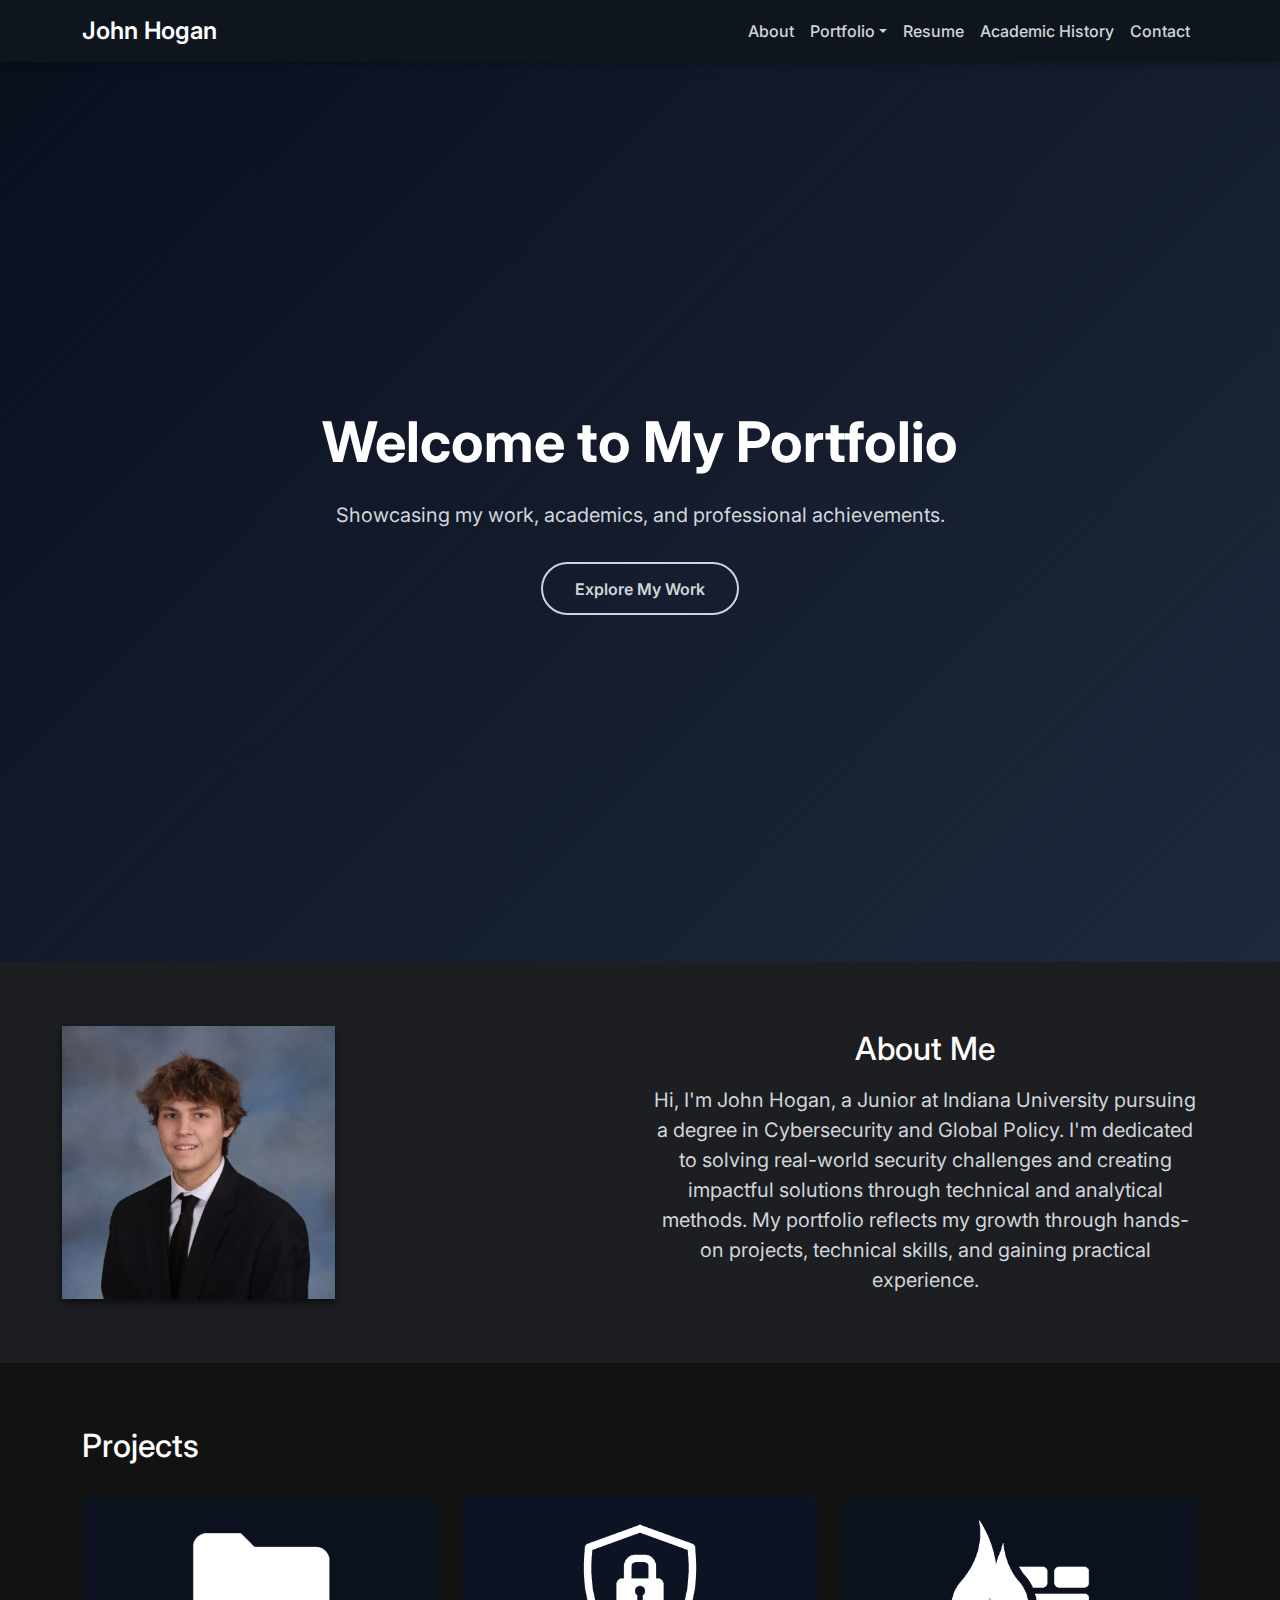
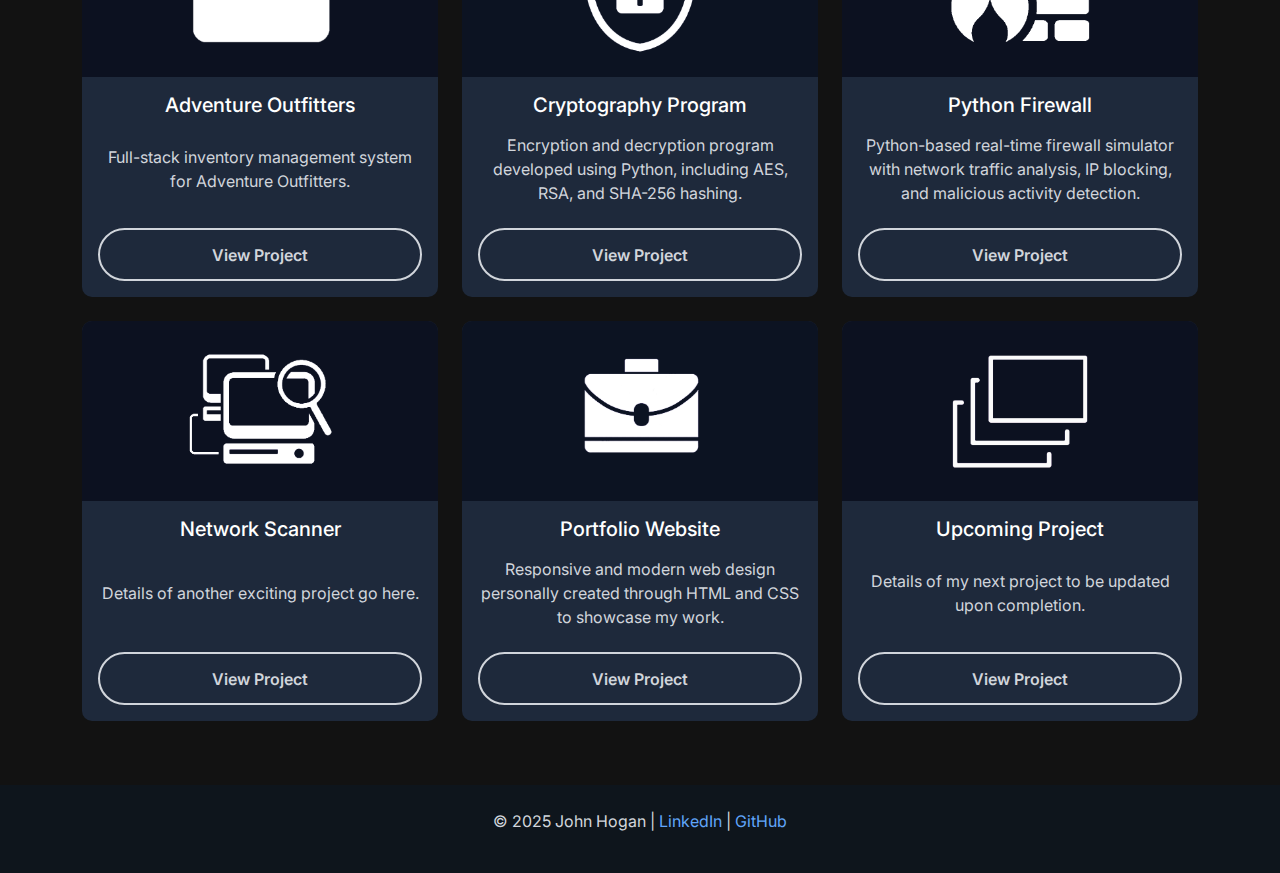
<file: index.html>
<!DOCTYPE html>
<html lang="en">
<head>
    <link rel="apple-touch-icon" sizes="180x180" href="apple-touch-icon.png">
    <link rel="icon" type="image/png" sizes="32x32" href="favicon-32x32.png">
    <link rel="icon" type="image/png" sizes="16x16" href="favicon-16x16.png">
    <link rel="manifest" href="site.webmanifest">
    <meta charset="UTF-8">
    <meta name="viewport" content="width=device-width, initial-scale=1.0">
    <title>John Hogan Portfolio</title>
    <link href="https://cdn.jsdelivr.net/npm/bootstrap@5.3.0-alpha1/dist/css/bootstrap.min.css" rel="stylesheet">
    <link href="https://fonts.googleapis.com/css2?family=Inter:wght@400;500;700&display=swap" rel="stylesheet">
    <style>
        /* General Reset */
        body {
            font-family: 'Inter', sans-serif;
            margin: 0;
            padding: 0;
            background-color: #121212;
            color: #ffffff;
        }

       /* Navbar */
       .navbar {
            background-color: #0e151c;
            box-shadow: 0 4px 8px rgba(0, 0, 0, 0.2);
        }
        .navbar-brand {
            font-size: 1.5rem;
            font-weight: 600;
            color: #ffffff;
            margin-right: 1rem; /* Adds spacing to the right of the brand */
        }
        .navbar-nav .nav-link {
            color: #d1d5db;
            font-weight: 500;
            font-size: 1rem;
            padding: 0.5rem 1rem;
            transition: color 0.3s, background-color 0.3s;
        }
        .navbar-nav .nav-link:hover {
            color: #ffffff;
            background-color: #2b3d4f;
            border-radius: 5px;
        }
        .dropdown:hover .dropdown-menu {
            display: block;
        }
        .dropdown-menu {
            background-color: #1c3040;
            border: none;
            box-shadow: 0 4px 6px rgba(0, 0, 0, 0.2);
        }
        .dropdown-menu .dropdown-item {
            color: #d1d5db;
            padding: 0.5rem 1rem;
            transition: background-color 0.3s, color 0.3s;
        }
        .dropdown-menu .dropdown-item:hover {
            background-color: #2b3d4f;
            color: #ffffff;
        }

        .hero {
            background: linear-gradient(135deg, #0a0f1e, #1e293b);
            height: 100vh;
            display: flex;
            justify-content: center;
            align-items: center;
            text-align: center;
        }
        .hero div {
            max-width: 700px;
        }
        .hero h1 {
            font-size: 3.5rem;
            font-weight: 700;
            margin-bottom: 1.5rem;
        }
        .hero p {
            font-size: 1.25rem;
            color: #d1d5db;
            margin-bottom: 2rem;
        }
        .hero .btn {
            font-size: 1rem;
            font-weight: 600;
            padding: 0.8rem 2rem;
            background-color: transparent;
            color: #d1d5db;
            border: 2px solid #d1d5db;
            border-radius: 30px;
            transition: background-color 0.3s, color 0.3s;
        }
        .hero .btn:hover {
            background-color: #3a3f44;
            color: #ffffff;
        }

        /* About Section */
        #about {
            padding: 4rem 1rem;
            background-color: #1c1e21;
        }
        #about h2 {
            text-align: center;
            font-size: 2rem;
            margin-bottom: 1rem;
        }
        #about p {
            font-size: 1.25rem;
            color: #d1d5db;
            max-width: 700px;
            margin: auto;
            text-align: center;
        }

        /* Portfolio Section */
        #portfolio {
            padding: 4rem 1rem;
            background-color: #121212;
        }
        .portfolio-card {
            background-color: #1e293b;
            border: none;
            border-radius: 10px;
            transition: transform 0.3s ease, box-shadow 0.3s ease;
            height: 400px; 
            display: flex; 
            flex-direction: column; 
            justify-content: space-between;

        }
        .portfolio-card:hover {
            transform: translateY(-10px);
            box-shadow: 0 10px 20px rgba(0, 0, 0, 0.5);
        }
        .portfolio-card img {
            width: 100%; 
            height: 180px; 
            object-fit: cover; 
            border-radius: 10px 10px 0 0;
        }
        .portfolio-card .card-body {
            flex: 1; 
            display: flex;
            flex-direction: column; 
            justify-content: space-between; 
            text-align: center; 
}

        .portfolio-card h5 {
            color: #ffffff;
        }
        .portfolio-card p {
            color: #d1d5db;
        }
        .portfolio-card .btn {
            font-size: 1rem;
            font-weight: 600;
            padding: 0.8rem 2rem;
            background-color: transparent;
            color: #d1d5db;
            border: 2px solid #d1d5db;
            border-radius: 30px;
            transition: background-color 0.3s, color 0.3s;
        }
        .portfolio-card .btn:hover {
            background-color: #3a3f44;
            color: #ffffff;
        }

        /* Footer */
        footer {
            background-color: #0e151c;
            color: #d1d5db;
            text-align: center;
            padding: 1.5rem 0;
        }
        footer a {
            color: #60a5fa;
            text-decoration: none;
        }
        footer a:hover {
            text-decoration: underline;
        }

        #about {
            padding: 4rem 1rem;
            background-color: #1c1e21;
        }

        #about .about-photo {
            max-width: 50%; 
            height: auto;
            box-shadow: 0 4px 10px rgba(0, 0, 0, 0.6);
            margin-left: -20px; 
            display: block;
        }

        #about .about-heading {
            text-align: center;
            font-size: 2rem;
            margin-bottom: 1rem;
            color: #ffffff;
        }

        #about p {
            font-size: 1.25rem;
            color: #d1d5db;
            max-width: 700px;
            margin: auto;
            text-align: center; 
        }
    </style>
</head>
<body>
    <!-- Navbar -->
    <nav class="navbar navbar-expand-lg">
        <div class="container">
            <a class="navbar-brand" href="#">John Hogan</a>
            <button class="navbar-toggler" type="button" data-bs-toggle="collapse" data-bs-target="#navbarNav">
                <span class="navbar-toggler-icon"></span>
            </button>
            <div class="collapse navbar-collapse" id="navbarNav">
                <ul class="navbar-nav ms-auto">
                    <li class="nav-item"><a class="nav-link" href="#about">About</a></li>
                    <li class="nav-item dropdown">
                        <a class="nav-link dropdown-toggle" href="#" id="portfolioDropdown" role="button" data-bs-toggle="dropdown">Portfolio</a>
                        <ul class="dropdown-menu">
                            <li><a class="dropdown-item" href="project1.html">Adventure Outfitters</a></li>
                            <li><a class="dropdown-item" href="project2.html">Cryptography Program</a></li>
                            <li><a class="dropdown-item" href="project3.html">Python Firewall</a></li>
                            <li><a class="dropdown-item" href="project4.html">Network Scanner</a></li>
                            <li><a class="dropdown-item" href="project5.html">Portfolio Website</a></li>
                        </ul>
                    </li>
                    <li class="nav-item"><a class="nav-link" href="resume.html">Resume</a></li>
                    <li class="nav-item"><a class="nav-link" href="academic-history.html">Academic History</a></li>
                    <li class="nav-item"><a class="nav-link" href="contact.html">Contact</a></li>
                </ul>
            </div>
        </div>
    </nav>

    <!-- Hero Section -->
    <section class="hero">
        <div>
            <h1>Welcome to My Portfolio</h1>
            <p>Showcasing my work, academics, and professional achievements.</p>
            <a href="#portfolio" class="btn">Explore My Work</a>
        </div>
    </section>

    <!-- About Section -->
    <section id="about">
        <div class="container">
            <div class="row align-items-center">
                <div class="col-md-6 text-center">
                    <img src="Images/john-hogan.jpg" alt="John Hogan" class="img-fluid about-photo">
                </div>
                <div class="col-md-6">
                    <h2 class="about-heading">About Me</h2>
                    <p>
                        Hi, I'm John Hogan, a Junior at Indiana University pursuing a degree in Cybersecurity and Global Policy.
                        I'm dedicated to solving real-world security challenges and creating impactful solutions through 
                        technical and analytical methods. 
                        My portfolio reflects my growth through hands-on projects, technical skills, and gaining practical experience.
                    </p>
                </div>
            </div>
        </div>
    </section>

    <!-- Portfolio Section -->
    <section id="portfolio">
        <div class="container">
            <h2>Projects</h2>
            <br>
            <div class="row g-4">
                <div class="col-md-4">
                    <div class="card portfolio-card">
                        <img src="Images/folder-stock.png" class="card-img-top" alt="I211 Project">
                        <div class="card-body">
                            <h5>Adventure Outfitters</h5>
                            <p>Full-stack inventory management system for Adventure Outfitters.</p>
                            <a href="project1.html" class="btn">View Project</a>
                        </div>
                    </div>
                </div>
                <div class="col-md-4">
                    <div class="card portfolio-card">
                        <img src="Images/crypt-stock.png" class="card-img-top" alt="Portfolio Website">
                        <div class="card-body">
                            <h5>Cryptography Program</h5>
                            <p>Encryption and decryption program developed using Python, including AES, RSA, and SHA-256 hashing.</p>
                            <a href="project2.html" class="btn">View Project</a>
                        </div>
                    </div>
                </div>
                <div class="col-md-4">
                    <div class="card portfolio-card">
                        <img src="Images/firewall-stock.png" class="card-img-top" alt="Portfolio Website">
                        <div class="card-body">
                            <h5>Python Firewall</h5>
                            <p>Python-based real-time firewall simulator with network traffic analysis, IP blocking, and malicious activity detection.</p>
                            <a href="project3.html" class="btn">View Project</a>
                        </div>
                    </div>
                </div>
                <div class="col-md-4">
                    <div class="card portfolio-card">
                        <img src="Images/network-stock.png" class="card-img-top" alt="Project 3">
                        <div class="card-body">
                            <h5>Network Scanner</h5>
                            <p>Details of another exciting project go here.</p>
                            <a href="project4.html" class="btn">View Project</a>
                        </div>
                    </div>
                </div>
                <div class="col-md-4">
                    <div class="card portfolio-card">
                        <img src="Images/portfolio-stock.png" class="card-img-top" alt="Portfolio Website">
                        <div class="card-body">
                            <h5>Portfolio Website</h5>
                            <p>Responsive and modern web design personally created through HTML and CSS to showcase my work.</p>
                            <a href="project5.html" class="btn">View Project</a>
                        </div>
                    </div>
                </div>
                <div class="col-md-4">
                    <div class="card portfolio-card">
                        <img src="Images/upcoming-stock.png" class="card-img-top" alt="Portfolio Website">
                        <div class="card-body">
                            <h5>Upcoming Project</h5>
                            <p>Details of my next project to be updated upon completion.</p>
                            <a href="upcoming.html" class="btn">View Project</a>
                        </div>
                    </div>
                </div>
            </div>
        </div>
    </section>

    <!-- Footer -->
    <footer>
        <div class="container">
            <p>© 2025 John Hogan | <a href="https://www.linkedin.com/in/john-hogan-801b90250" target="_blank">LinkedIn</a> | <a href="https://github.com" target="_blank">GitHub</a></p>
        </div>
    </footer>

    <script src="https://cdn.jsdelivr.net/npm/bootstrap@5.3.0-alpha1/dist/js/bootstrap.bundle.min.js"></script>
</body>
</html>
</file>
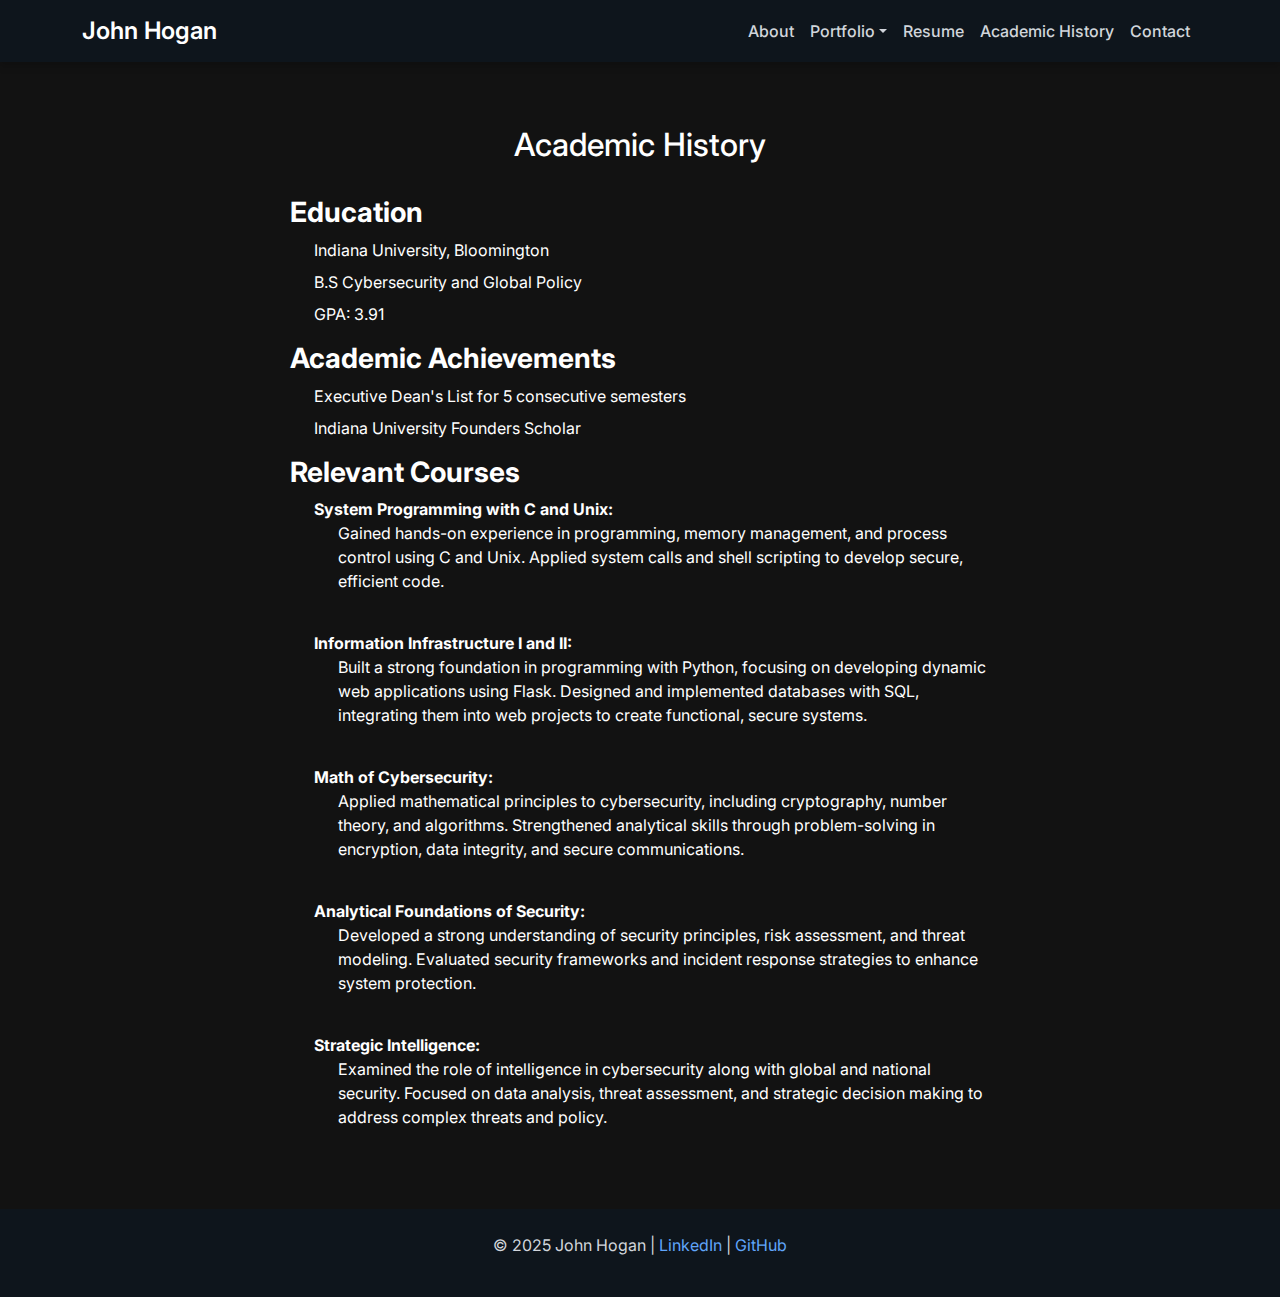
<file: academic-history.html>
<!DOCTYPE html>
<html lang="en">
<head>
    <link rel="apple-touch-icon" sizes="180x180" href="apple-touch-icon.png">
    <link rel="icon" type="image/png" sizes="32x32" href="favicon-32x32.png">
    <link rel="icon" type="image/png" sizes="16x16" href="favicon-16x16.png">
    <link rel="manifest" href="site.webmanifest">
    <meta charset="UTF-8">
    <meta name="viewport" content="width=device-width, initial-scale=1.0">
    <title>Academic History - John Hogan</title>
    <link href="https://cdn.jsdelivr.net/npm/bootstrap@5.3.0-alpha1/dist/css/bootstrap.min.css" rel="stylesheet">
    <link href="https://fonts.googleapis.com/css2?family=Inter:wght@400;500;700&display=swap" rel="stylesheet">
    <style>
        /* General Reset */
        body {
            font-family: 'Inter', sans-serif;
            margin: 0;
            padding: 0;
            background-color: #121212;
            color: #ffffff;
        }

        /* Navbar */
        .navbar {
            background-color: #0e151c;
            box-shadow: 0 4px 8px rgba(0, 0, 0, 0.2);
        }
        .navbar-brand {
            font-size: 1.5rem;
            font-weight: 600;
            color: #ffffff;
            margin-right: 1rem;
        }
        .navbar-nav .nav-link {
            color: #d1d5db;
            font-weight: 500;
            font-size: 1rem;
            padding: 0.5rem 1rem;
            transition: color 0.3s, background-color 0.3s;
        }
        .navbar-nav .nav-link:hover {
            color: #ffffff;
            background-color: #2b3d4f;
            border-radius: 5px;
        }
        .dropdown:hover .dropdown-menu {
            display: block;
        }
        .dropdown-menu {
            background-color: #1c3040;
            border: none;
            box-shadow: 0 4px 6px rgba(0, 0, 0, 0.2);
        }
        .dropdown-menu .dropdown-item {
            color: #d1d5db;
            padding: 0.5rem 1rem;
            transition: background-color 0.3s, color 0.3s;
        }
        .dropdown-menu .dropdown-item:hover {
            background-color: #2b3d4f;
            color: #ffffff;
        }

        /* Academic History Section */
        #academic-history {
            padding: 4rem 1rem;
            background-color: #121212;
        }
        #academic-history h2 {
            text-align: center;
            font-size: 2rem;
            margin-bottom: 2rem;
        }
        #academic-history ul {
            list-style: none;
            padding: 0;
            max-width: 700px;
            margin: auto;
        }
        #academic-history ul li {
            margin-bottom: 1rem;
            font-size: 1.25rem;
        }
        #academic-history ul ul {
            margin-left: 1.5rem;
        }
        #academic-history ul ul li {
            font-size: 1rem;
            margin-bottom: 0.5rem;
        }

        /* Footer */
        footer {
            background-color: #0e151c;
            color: #d1d5db;
            text-align: center;
            padding: 1.5rem 0;
        }
        footer a {
            color: #60a5fa;
            text-decoration: none;
        }
        footer a:hover {
            text-decoration: underline;
        }
    </style>
</head>
<body>
    <!-- Navbar -->
    <nav class="navbar navbar-expand-lg">
        <div class="container">
            <a class="navbar-brand" href="index.html">John Hogan</a>
            <button class="navbar-toggler" type="button" data-bs-toggle="collapse" data-bs-target="#navbarNav">
                <span class="navbar-toggler-icon"></span>
            </button>
            <div class="collapse navbar-collapse" id="navbarNav">
                <ul class="navbar-nav ms-auto">
                    <li class="nav-item"><a class="nav-link" href="index.html#about">About</a></li>
                    <li class="nav-item dropdown">
                        <a class="nav-link dropdown-toggle" href="#" id="portfolioDropdown" role="button" data-bs-toggle="dropdown">Portfolio</a>
                        <ul class="dropdown-menu">
                            <li><a class="dropdown-item" href="project1.html">Adventure Outfitters</a></li>
                            <li><a class="dropdown-item" href="project2.html">Cryptography Program</a></li>
                            <li><a class="dropdown-item" href="project3.html">Python Firewall</a></li>
                            <li><a class="dropdown-item" href="project4.html">Network Scanner</a></li>
                            <li><a class="dropdown-item" href="project5.html">Portfolio Website</a></li>
                        </ul>
                    </li>
                    <li class="nav-item"><a class="nav-link" href="resume.html">Resume</a></li>
                    <li class="nav-item"><a class="nav-link" href="academic-history.html">Academic History</a></li>
                    <li class="nav-item"><a class="nav-link" href="contact.html">Contact</a></li>
                </ul>
            </div>
        </div>
    </nav>

    <!-- Academic History Section -->
<main>
    <section id="academic-history">
        <h2>Academic History</h2>
        <ul>
            <li>
                <h3><strong>Education</strong></h3>
                <ul>
                    <li>
                        <li>Indiana University, Bloomington</li>
                        <li>B.S Cybersecurity and Global Policy</li>
                        <li>GPA: 3.91</li>
                    </li>
                </ul>
            </li>
    
            <li>
                <h3><strong>Academic Achievements</strong></h3>
                <ul>
                    <li>Executive Dean's List for 5 consecutive semesters</li>
                    <li>Indiana University Founders Scholar</li>
                </ul>
            </li>
    
            <li>
                <h3><strong>Relevant Courses</strong></h3>
                <ul>
                    <li>
                        <b>System Programming with C and Unix:</b>
                        <ul>
                            <li>Gained hands-on experience in programming, memory management, and process control using C and Unix. Applied system calls and shell scripting to develop secure, efficient code.</li>
                        </ul>
                    </li>
                    <br>
                    <li>
                        <b>Information Infrastructure I and II:</b>
                        <ul>
                            <li>Built a strong foundation in programming with Python, focusing on developing dynamic web applications using Flask. Designed and implemented databases with SQL, integrating them into web projects to create functional, secure systems.</li>
                        </ul>
                    </li>
                    <br>
                    <li>
                        <b>Math of Cybersecurity:</b>
                        <ul>
                            <li>Applied mathematical principles to cybersecurity, including cryptography, number theory, and algorithms. Strengthened analytical skills through problem-solving in encryption, data integrity, and secure communications.</li>
                        </ul>
                    </li>
                    <br>
                    <li>
                        <b>Analytical Foundations of Security:</b>
                        <ul>
                            <li>Developed a strong understanding of security principles, risk assessment, and threat modeling. Evaluated security frameworks and incident response strategies to enhance system protection.</li>
                        </ul>
                    </li>
                    <br>
                    <li>
                        <b>Strategic Intelligence:</b>
                        <ul>
                            <li>Examined the role of intelligence in cybersecurity along with global and national security. Focused on data analysis, threat assessment, and strategic decision making to address complex threats and policy.</li>
                        </ul>
                    </li>
                </ul>
            </li>
        </ul>
    </section>
    
</main>

    <!-- Footer -->
    <footer>
        <div class="container">
            <p>© 2025 John Hogan | <a href="https://www.linkedin.com/in/john-hogan-801b90250" target="_blank">LinkedIn</a> | <a href="https://github.com" target="_blank">GitHub</a></p>
        </div>
    </footer>

    <script src="https://cdn.jsdelivr.net/npm/bootstrap@5.3.0-alpha1/dist/js/bootstrap.bundle.min.js"></script>
</body>
</html>
</file>
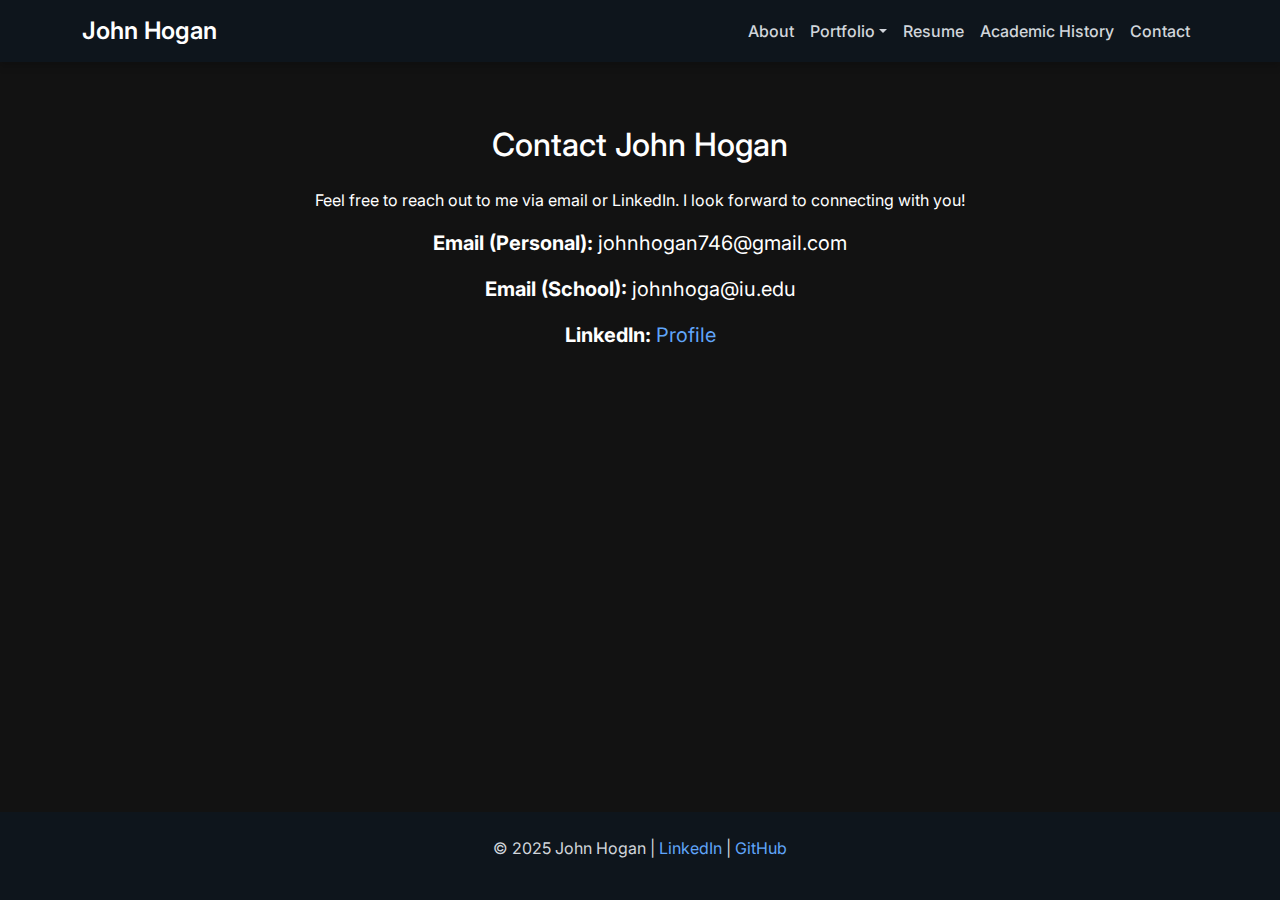
<file: contact.html>
<!DOCTYPE html>
<html lang="en">
<head>
    <link rel="apple-touch-icon" sizes="180x180" href="apple-touch-icon.png">
    <link rel="icon" type="image/png" sizes="32x32" href="favicon-32x32.png">
    <link rel="icon" type="image/png" sizes="16x16" href="favicon-16x16.png">
    <link rel="manifest" href="site.webmanifest">
    <meta charset="UTF-8">
    <meta name="viewport" content="width=device-width, initial-scale=1.0">
    <title>Contact - John Hogan</title>
    <link href="https://cdn.jsdelivr.net/npm/bootstrap@5.3.0-alpha1/dist/css/bootstrap.min.css" rel="stylesheet">
    <link href="https://fonts.googleapis.com/css2?family=Inter:wght@400;500;700&display=swap" rel="stylesheet">
    <style>
        
        body {
            font-family: 'Inter', sans-serif;
            margin: 0;
            padding: 0;
            background-color: #121212;
            color: #ffffff;

            
            display: flex;
            flex-direction: column;
            min-height: 100vh;
        }

        main {
            flex: 1; 
        }

        
        .navbar {
            background-color: #0e151c;
            box-shadow: 0 4px 8px rgba(0, 0, 0, 0.2);
        }
        .navbar-brand {
            font-size: 1.5rem;
            font-weight: 600;
            color: #ffffff;
            margin-right: 1rem;
        }
        .navbar-nav .nav-link {
            color: #d1d5db;
            font-weight: 500;
            font-size: 1rem;
            padding: 0.5rem 1rem;
            transition: color 0.3s, background-color 0.3s;
        }
        .navbar-nav .nav-link:hover {
            color: #ffffff;
            background-color: #2b3d4f;
            border-radius: 5px;
        }
        .dropdown:hover .dropdown-menu {
            display: block;
        }
        .dropdown-menu {
            background-color: #1c3040;
            border: none;
            box-shadow: 0 4px 6px rgba(0, 0, 0, 0.2);
        }
        .dropdown-menu .dropdown-item {
            color: #d1d5db;
            padding: 0.5rem 1rem;
            transition: background-color 0.3s, color 0.3s;
        }
        .dropdown-menu .dropdown-item:hover {
            background-color: #2b3d4f;
            color: #ffffff;
        }

        #contact {
            padding: 4rem 1rem;
            background-color: #121212;
            text-align: center;
        }
        #contact h2 {
            font-size: 2rem;
            margin-bottom: 1.5rem;
        }
        #contact ul {
            list-style: none;
            padding: 0;
        }
        #contact ul li {
            font-size: 1.25rem;
            margin-bottom: 1rem;
        }
        #contact ul li a {
            color: #60a5fa;
            text-decoration: none;
        }
        #contact ul li a:hover {
            text-decoration: underline;
        }

        footer {
            background-color: #0e151c;
            color: #d1d5db;
            text-align: center;
            padding: 1.5rem 0;
        }
        footer a {
            color: #60a5fa;
            text-decoration: none;
        }
        footer a:hover {
            text-decoration: underline;
        }
    </style>
</head>
<body>
    <nav class="navbar navbar-expand-lg">
        <div class="container">
            <a class="navbar-brand" href="index.html">John Hogan</a>
            <button class="navbar-toggler" type="button" data-bs-toggle="collapse" data-bs-target="#navbarNav">
                <span class="navbar-toggler-icon"></span>
            </button>
            <div class="collapse navbar-collapse" id="navbarNav">
                <ul class="navbar-nav ms-auto">
                    <li class="nav-item"><a class="nav-link" href="index.html#about">About</a></li>
                    <li class="nav-item dropdown">
                        <a class="nav-link dropdown-toggle" href="#" id="portfolioDropdown" role="button" data-bs-toggle="dropdown">Portfolio</a>
                        <ul class="dropdown-menu">
                            <li><a class="dropdown-item" href="project1.html">Adventure Outfitters</a></li>
                            <li><a class="dropdown-item" href="project2.html">Cryptography Program</a></li>
                            <li><a class="dropdown-item" href="project3.html">Python Firewall</a></li>
                            <li><a class="dropdown-item" href="project4.html">Network Scanner</a></li>
                            <li><a class="dropdown-item" href="project5.html">Portfolio Website</a></li>
                        </ul>
                    </li>
                    <li class="nav-item"><a class="nav-link" href="resume.html">Resume</a></li>
                    <li class="nav-item"><a class="nav-link" href="academic-history.html">Academic History</a></li>
                    <li class="nav-item"><a class="nav-link" href="contact.html">Contact</a></li>
                </ul>
            </div>
        </div>
    </nav>

    <main>
        <section id="contact">
            <h2>Contact John Hogan</h2>
            <p>Feel free to reach out to me via email or LinkedIn. I look forward to connecting with you!</p>
            <ul>
                <li><strong>Email (Personal):</strong> johnhogan746@gmail.com</li>
                <li><strong>Email (School):</strong> johnhoga@iu.edu</li>
                <li><strong>LinkedIn:</strong> <a href="https://www.linkedin.com/in/john-hogan-801b90250" target="_blank">Profile</a></li>
            </ul>
        </section>
    </main>

    <footer>
        <div class="container">
            <p>© 2025 John Hogan | <a href="https://www.linkedin.com/in/john-hogan-801b90250" target="_blank">LinkedIn</a> | <a href="https://github.com" target="_blank">GitHub</a></p>
        </div>
    </footer>
    <script src="https://cdn.jsdelivr.net/npm/bootstrap@5.3.0-alpha1/dist/js/bootstrap.bundle.min.js"></script>
</body>
</html>
</file>
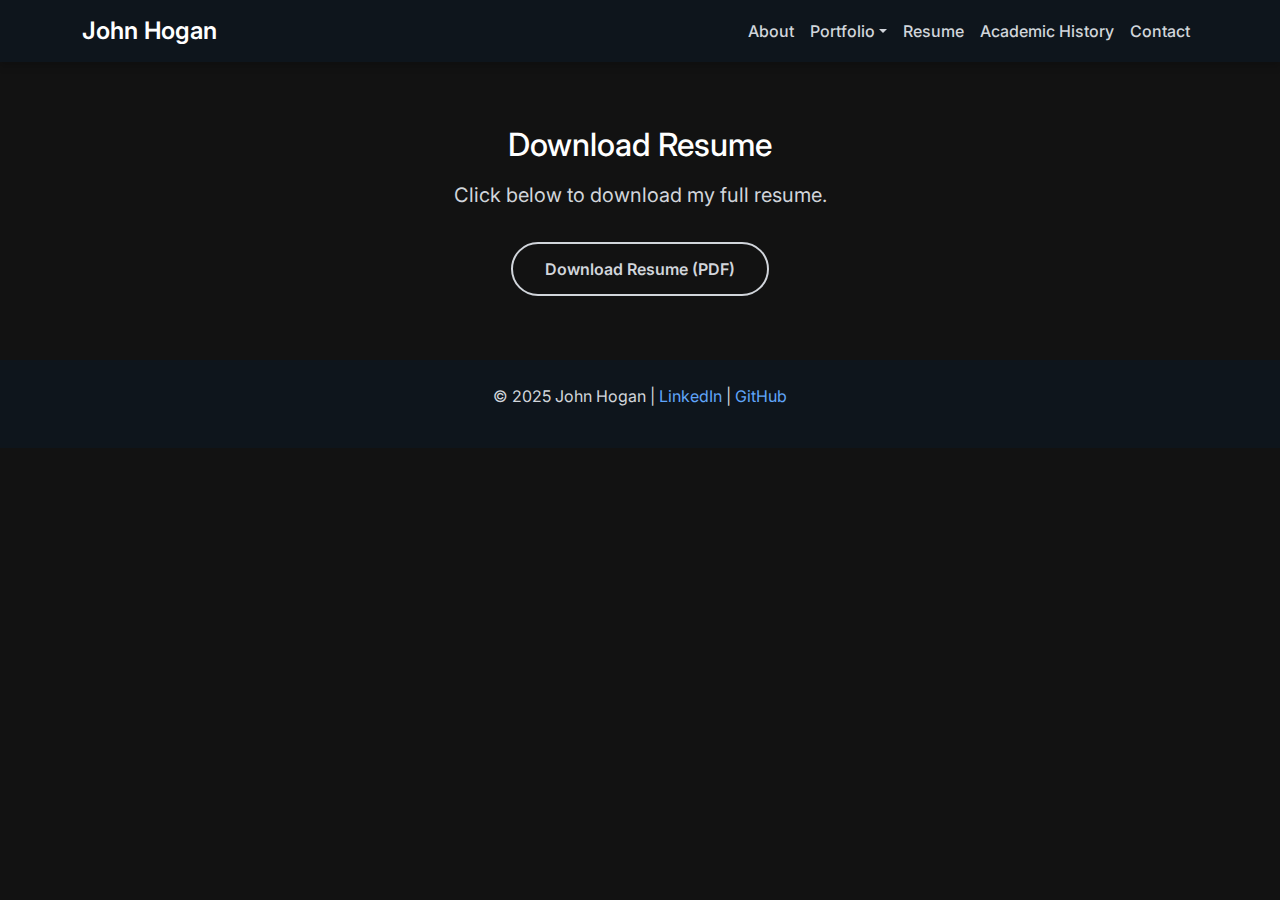
<file: resume.html>
<!DOCTYPE html>
<html lang="en">
<head>
    <link rel="apple-touch-icon" sizes="180x180" href="apple-touch-icon.png">
    <link rel="icon" type="image/png" sizes="32x32" href="favicon-32x32.png">
    <link rel="icon" type="image/png" sizes="16x16" href="favicon-16x16.png">
    <link rel="manifest" href="site.webmanifest">
    <meta charset="UTF-8">
    <meta name="viewport" content="width=device-width, initial-scale=1.0">
    <title>Resume - John Hogan</title>
    <link href="https://cdn.jsdelivr.net/npm/bootstrap@5.3.0-alpha1/dist/css/bootstrap.min.css" rel="stylesheet">
    <link href="https://fonts.googleapis.com/css2?family=Inter:wght@400;500;700&display=swap" rel="stylesheet">
    <style>
        /* General Reset */
        body {
            font-family: 'Inter', sans-serif;
            margin: 0;
            padding: 0;
            background-color: #121212;
            color: #ffffff;
        }

        /* Navbar */
        .navbar {
            background-color: #0e151c;
            box-shadow: 0 4px 8px rgba(0, 0, 0, 0.2);
        }
        .navbar-brand {
            font-size: 1.5rem;
            font-weight: 600;
            color: #ffffff;
            margin-right: 1rem;
        }
        .navbar-nav .nav-link {
            color: #d1d5db;
            font-weight: 500;
            font-size: 1rem;
            padding: 0.5rem 1rem;
            transition: color 0.3s, background-color 0.3s;
        }
        .navbar-nav .nav-link:hover {
            color: #ffffff;
            background-color: #2b3d4f;
            border-radius: 5px;
        }
        .dropdown:hover .dropdown-menu {
            display: block;
        }
        .dropdown-menu {
            background-color: #1c3040;
            border: none;
            box-shadow: 0 4px 6px rgba(0, 0, 0, 0.2);
        }
        .dropdown-menu .dropdown-item {
            color: #d1d5db;
            padding: 0.5rem 1rem;
            transition: background-color 0.3s, color 0.3s;
        }
        .dropdown-menu .dropdown-item:hover {
            background-color: #2b3d4f;
            color: #ffffff;
        }

        /* Resume Section */
        #resume {
            padding: 4rem 1rem;
            background-color: #121212;
            text-align: center;
        }
        #resume h2 {
            font-size: 2rem;
            margin-bottom: 1rem;
        }
        #resume p {
            font-size: 1.25rem;
            color: #d1d5db;
            margin-bottom: 2rem;
        }
        #resume .btn {
            font-size: 1rem;
            font-weight: 600;
            padding: 0.8rem 2rem;
            background-color: transparent;
            color: #d1d5db;
            border: 2px solid #d1d5db;
            border-radius: 30px;
            transition: background-color 0.3s, color 0.3s;
        }
        #resume .btn:hover {
            background-color: #3a3f44;
            color: #ffffff;
        }

        /* Footer */
        footer {
            background-color: #0e151c;
            color: #d1d5db;
            text-align: center;
            padding: 1.5rem 0;
            margin-top: auto;
        }
        footer a {
            color: #60a5fa;
            text-decoration: none;
        }
        footer a:hover {
            text-decoration: underline;
        }
    </style>
</head>
<body>
    <!-- Navbar -->
    <nav class="navbar navbar-expand-lg">
        <div class="container">
            <a class="navbar-brand" href="index.html">John Hogan</a>
            <button class="navbar-toggler" type="button" data-bs-toggle="collapse" data-bs-target="#navbarNav">
                <span class="navbar-toggler-icon"></span>
            </button>
            <div class="collapse navbar-collapse" id="navbarNav">
                <ul class="navbar-nav ms-auto">
                    <li class="nav-item"><a class="nav-link" href="index.html#about">About</a></li>
                    <li class="nav-item dropdown">
                        <a class="nav-link dropdown-toggle" href="#" id="portfolioDropdown" role="button" data-bs-toggle="dropdown">Portfolio</a>
                        <ul class="dropdown-menu">
                            <li><a class="dropdown-item" href="project1.html">Adventure Outfitters</a></li>
                            <li><a class="dropdown-item" href="project2.html">Cryptography Program</a></li>
                            <li><a class="dropdown-item" href="project3.html">Python Firewall</a></li>
                            <li><a class="dropdown-item" href="project4.html">Network Scanner</a></li>
                            <li><a class="dropdown-item" href="project5.html">Portfolio Website</a></li>
                        </ul>
                    </li>
                    <li class="nav-item"><a class="nav-link" href="resume.html">Resume</a></li>
                    <li class="nav-item"><a class="nav-link" href="academic-history.html">Academic History</a></li>
                    <li class="nav-item"><a class="nav-link" href="contact.html">Contact</a></li>
                </ul>
            </div>
        </div>
    </nav>

    <!-- Resume Section -->
<main>
    <section id="resume">
        <h2>Download Resume</h2>
        <p>Click below to download my full resume.</p>
        <a href="resume.pdf" target="_blank" class="btn">Download Resume (PDF)</a>
    </section>
</main>

    <!-- Footer -->
    <footer>
        <div class="container">
            <p>© 2025 John Hogan | <a href="https://www.linkedin.com/in/john-hogan-801b90250" target="_blank">LinkedIn</a> | <a href="https://github.com" target="_blank">GitHub</a></p>
        </div>
    </footer>

    <script src="https://cdn.jsdelivr.net/npm/bootstrap@5.3.0-alpha1/dist/js/bootstrap.bundle.min.js"></script>
</body>
</html>
</file>
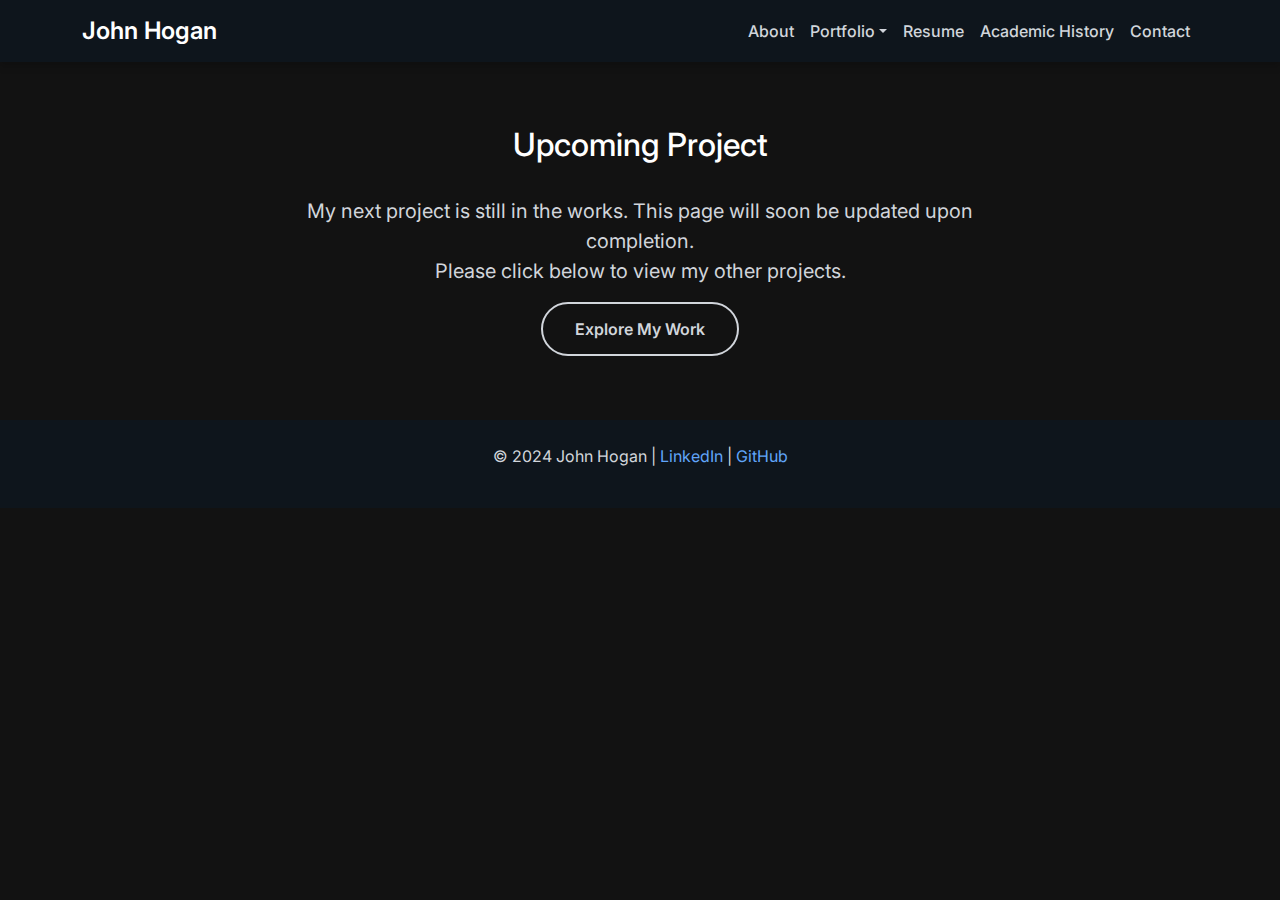
<file: upcoming.html>
<!DOCTYPE html>
<html lang="en">
<head>
    <link rel="apple-touch-icon" sizes="180x180" href="apple-touch-icon.png">
    <link rel="icon" type="image/png" sizes="32x32" href="favicon-32x32.png">
    <link rel="icon" type="image/png" sizes="16x16" href="favicon-16x16.png">
    <link rel="manifest" href="site.webmanifest">
    <meta charset="UTF-8">
    <meta name="viewport" content="width=device-width, initial-scale=1.0">
    <title>Upcoming Project</title>
    <link href="https://cdn.jsdelivr.net/npm/bootstrap@5.3.0-alpha1/dist/css/bootstrap.min.css" rel="stylesheet">
    <link href="https://fonts.googleapis.com/css2?family=Inter:wght@400;500;700&display=swap" rel="stylesheet">
    <style>
        /* General Reset */
        body {
            font-family: 'Inter', sans-serif;
            margin: 0;
            padding: 0;
            background-color: #121212;
            color: #ffffff;
        }

        .btn{
            font-size: 1rem;
            font-weight: 600;
            padding: 0.8rem 2rem;
            background-color: transparent;
            color: #d1d5db;
            border: 2px solid #d1d5db;
            border-radius: 30px;
            transition: background-color 0.3s, color 0.3s;
        }

        .btn:hover {
            background-color: #3a3f44;
            color: #ffffff;
        }

        /* Navbar */
        .navbar {
            background-color: #0e151c;
            box-shadow: 0 4px 8px rgba(0, 0, 0, 0.2);
        }
        .navbar-brand {
            font-size: 1.5rem;
            font-weight: 600;
            color: #ffffff;
            margin-right: 1rem;
        }
        .navbar-nav .nav-link {
            color: #d1d5db;
            font-weight: 500;
            font-size: 1rem;
            padding: 0.5rem 1rem;
            transition: color 0.3s, background-color 0.3s;
        }
        .navbar-nav .nav-link:hover {
            color: #ffffff;
            background-color: #2b3d4f;
            border-radius: 5px;
        }
        .dropdown:hover .dropdown-menu {
            display: block;
        }
        .dropdown-menu {
            background-color: #1c3040;
            border: none;
            box-shadow: 0 4px 6px rgba(0, 0, 0, 0.2);
        }
        .dropdown-menu .dropdown-item {
            color: #d1d5db;
            padding: 0.5rem 1rem;
            transition: background-color 0.3s, color 0.3s;
        }
        .dropdown-menu .dropdown-item:hover {
            background-color: #2b3d4f;
            color: #ffffff;
        }

        /* Project Section */
        #project-overview, #project-features, #project-gallery {
            padding: 4rem 1rem;
            background-color: #121212;
        }
        section h2 {
            text-align: center;
            font-size: 2rem;
            margin-bottom: 2rem;
        }
        section p {
            font-size: 1.25rem;
            color: #d1d5db;
            max-width: 700px;
            margin: auto;
            text-align: center;
        }
        section ul {
            list-style: none;
            padding: 0;
            max-width: 700px;
            margin: auto;
            text-align: center;
        }
        section ul li {
            font-size: 1.25rem;
            margin-bottom: 1rem;
        }
        section ul li a {
            color: #60a5fa;
            text-decoration: none;
        }
        section ul li a:hover {
            text-decoration: underline;
        }
        .gallery img {
            max-width: 100%;
            border-radius: 10px;
            margin: 1rem 0;
            display: block;
        }

        /* Footer */
        footer {
            background-color: #0e151c;
            color: #d1d5db;
            text-align: center;
            padding: 1.5rem 0;
        }
        footer a {
            color: #60a5fa;
            text-decoration: none;
        }
        footer a:hover {
            text-decoration: underline;
        }
    </style>
</head>
<body>
    <!-- Navbar -->
    <nav class="navbar navbar-expand-lg">
        <div class="container">
            <a class="navbar-brand" href="index.html">John Hogan</a>
            <button class="navbar-toggler" type="button" data-bs-toggle="collapse" data-bs-target="#navbarNav">
                <span class="navbar-toggler-icon"></span>
            </button>
            <div class="collapse navbar-collapse" id="navbarNav">
                <ul class="navbar-nav ms-auto">
                    <li class="nav-item"><a class="nav-link" href="index.html#about">About</a></li>
                    <li class="nav-item dropdown">
                        <a class="nav-link dropdown-toggle" href="#" id="portfolioDropdown" role="button" data-bs-toggle="dropdown">Portfolio</a>
                        <ul class="dropdown-menu">
                            <li><a class="dropdown-item" href="project1.html">I211 Semester Project</a></li>
                            <li><a class="dropdown-item" href="project2.html">Cryptography Program</a></li>
                            <li><a class="dropdown-item" href="project3.html">Firewall Simulator</a></li>
                            <li><a class="dropdown-item" href="project4.html">Network Scanner</a></li>
                            <li><a class="dropdown-item" href="project5.html">Portfolio Website</a></li>
                        </ul>
                    </li>
                    <li class="nav-item"><a class="nav-link" href="resume.html">Resume</a></li>
                    <li class="nav-item"><a class="nav-link" href="academic-history.html">Academic History</a></li>
                    <li class="nav-item"><a class="nav-link" href="contact.html">Contact</a></li>
                </ul>
            </div>
        </div>
    </nav>

    <!-- Project Overview -->
    <section id="project-overview">
        <h2>Upcoming Project</h2>
        <p>
            My next project is still in the works. This page will soon be updated upon completion.
        </p>
        <p>Please click below to view my other projects.</p>
        <div style="text-align: center; margin-top: 1rem;">
            <a href="index.html#portfolio" class="btn">Explore My Work</a>
        </div>
    </section>

    <footer>
        <div class="container">
            <p>© 2024 John Hogan | <a href="https://www.linkedin.com/in/john-hogan-801b90250" target="_blank">LinkedIn</a> | <a href="https://github.com" target="_blank">GitHub</a></p>
        </div>
    </footer>

    <script src="https://cdn.jsdelivr.net/npm/bootstrap@5.3.0-alpha1/dist/js/bootstrap.bundle.min.js"></script>
</body>
</html>
</file>
